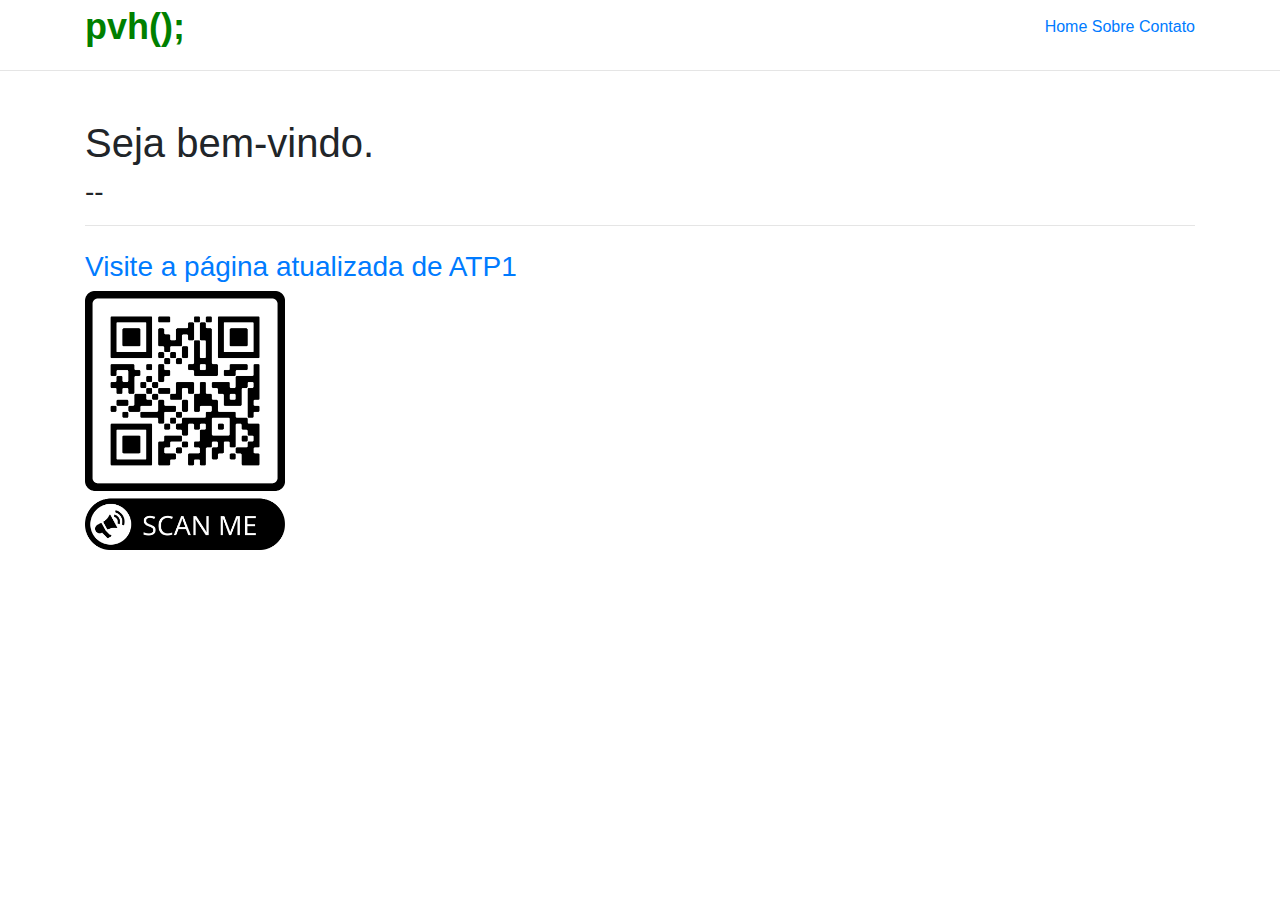
<file: index.html>
<!DOCTYPE html>
<html lang="en">

<head>
    <meta charset="UTF-8">
    <meta name="viewport" content="width=device-width, initial-scale=1.0">
    <title>Professor Victor Hugo - Contatos</title>

    <!-- Bootstrap CSS via CDN link -->
    <link rel="stylesheet" href="https://stackpath.bootstrapcdn.com/bootstrap/4.5.2/css/bootstrap.min.css">
    <!-- Custom CSS -->
    <style>
        /* Custom styles for the header */
        .header-logo {
            color: #008000; /* Green color */
            font-family: "Arial", sans-serif; /* Replace with your chosen font-family */
            font-size: 36px; /* Adjust font size as needed */
            font-weight: bold; /* Make the logo text bold */
        }

        .navbar-links {
            /* Add any custom styling for the navigation links here */
            /* For example, you can set color, font size, padding, etc. */
        }
        
        /* Custom styles for the content */
        .content-image {
            max-width: 200px; /* Set the maximum width for the image */
            height: auto; /* Maintain aspect ratio */
        }
    </style>
</head>

<body>
    <!-- Header Section -->
    <header>
        <div class="container">
            <div class="row align-items-center">
                <!-- Left Side: Logo -->
                <div class="col">
                    <span class="header-logo">pvh();</span>
                </div>

                <!-- Right Side: Navigation Bar -->
                <div class="col text-right">
                    <nav class="navbar-links">
                        <a href="/">Home</a>
                        <a href="/sobre">Sobre</a>
                        <a href="/contato">Contato</a>
                        <!-- Add more links as needed -->
                    </nav>
                </div>
            </div>
        </div>
    </header>
    <hr class="dotted">
    <div class="container">
        <h1 class="mt-5">Seja bem-vindo.</h1>
        <h3>--</h3>
        
        <hr class="dotted">
        

        <!-- Container to hold the dynamically generated messages -->
        <div id="messages-container" class="mt-4">
        	<h3><a href="/atp1">Visite a página atualizada de ATP1</a></h3>
        	<img src="/imgs/atp1.png" class="content-image" alt="QR code to ATP1">
        </div>
    </div>

    <!-- Bootstrap JS and jQuery via CDN links (optional, for Bootstrap components that require JS) -->
    <!-- Note: Place these just before the closing </body> tag if you need them -->
    <script src="https://code.jquery.com/jquery-3.5.1.slim.min.js"></script>
    <script src="https://stackpath.bootstrapcdn.com/bootstrap/4.5.2/js/bootstrap.min.js"></script>

    
</body>

</html>
</file>
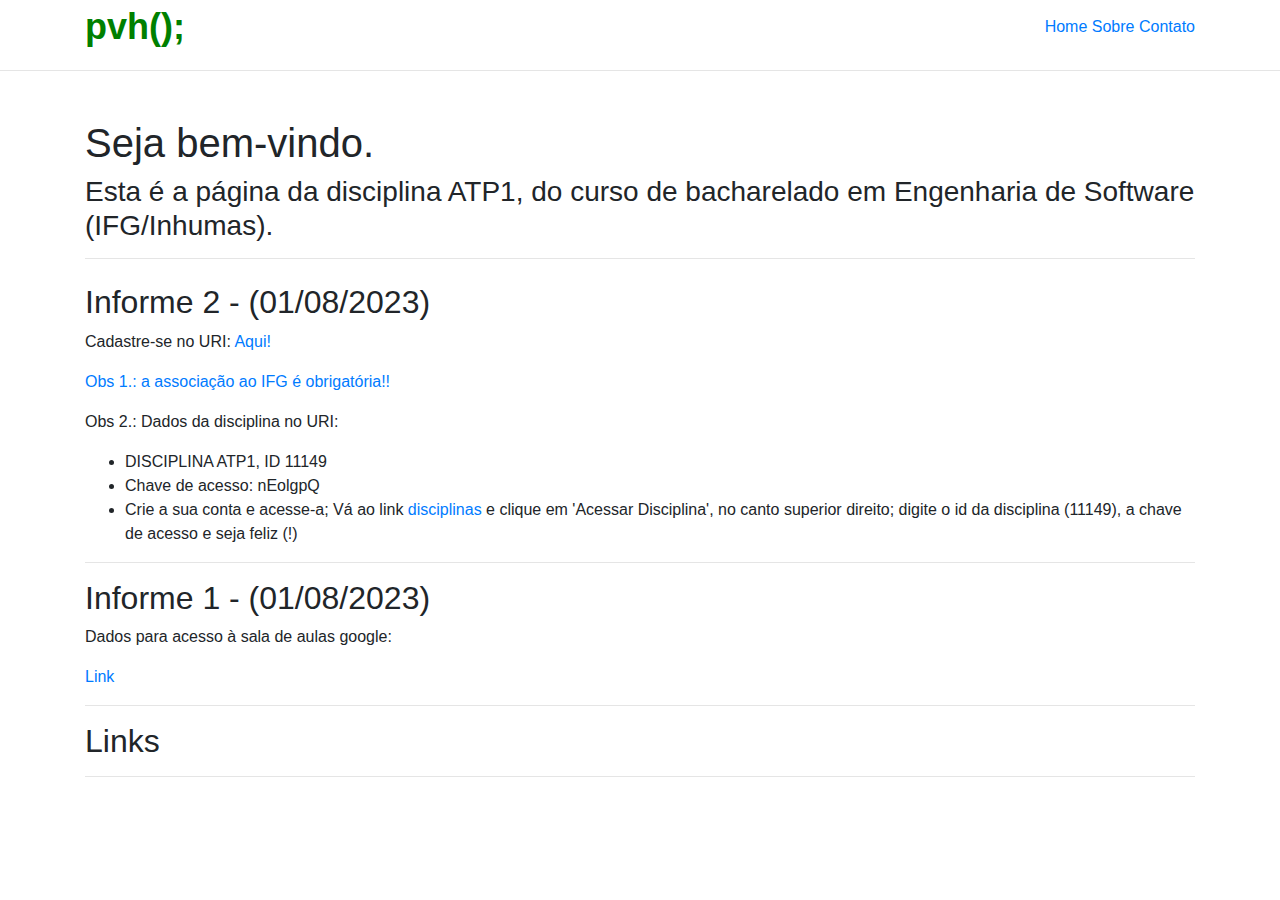
<file: atp1/index.html>
<!DOCTYPE html>
<html lang="en">

<head>
    <meta charset="UTF-8">
    <meta name="viewport" content="width=device-width, initial-scale=1.0">
    <title>Professor Victor Hugo - ATP1</title>

    <!-- Bootstrap CSS via CDN link -->
    <link rel="stylesheet" href="https://stackpath.bootstrapcdn.com/bootstrap/4.5.2/css/bootstrap.min.css">
    <!-- Custom CSS -->
    <style>
        /* Custom styles for the header */
        .header-logo {
            color: #008000; /* Green color */
            font-family: "Arial", sans-serif; /* Replace with your chosen font-family */
            font-size: 36px; /* Adjust font size as needed */
            font-weight: bold; /* Make the logo text bold */
        }

        .navbar-links {
            /* Add any custom styling for the navigation links here */
            /* For example, you can set color, font size, padding, etc. */
        }
    </style>
</head>

<body>
    <!-- Header Section -->
    <header>
        <div class="container">
            <div class="row align-items-center">
                <!-- Left Side: Logo -->
                <div class="col">
                    <span class="header-logo">pvh();</span>
                </div>

                <!-- Right Side: Navigation Bar -->
                <div class="col text-right">
                    <nav class="navbar-links">
                        <a href="/">Home</a>
                        <a href="/sobre">Sobre</a>
                        <a href="/contato">Contato</a>
                        <!-- Add more links as needed -->
                    </nav>
                </div>
            </div>
        </div>
    </header>
    <hr class="dotted">
    <div class="container">
        <h1 class="mt-5">Seja bem-vindo.</h1>
        <h3>Esta é a página da disciplina ATP1, do curso de bacharelado em Engenharia de Software (IFG/Inhumas).</h3>
        
        <hr class="dotted">
        

        <!-- Container to hold the dynamically generated messages -->
        <div id="messages-container" class="mt-4"></div>
    </div>

    <!-- Bootstrap JS and jQuery via CDN links (optional, for Bootstrap components that require JS) -->
    <!-- Note: Place these just before the closing </body> tag if you need them -->
    <script src="https://code.jquery.com/jquery-3.5.1.slim.min.js"></script>
    <script src="https://stackpath.bootstrapcdn.com/bootstrap/4.5.2/js/bootstrap.min.js"></script>

    <script>
        // Function to fetch the JSON file and display messages
        function displayMessages() {
            fetch('/json/atp1-msgs.json')
                .then(response => response.json())
                .then(data => {
                    const messagesContainer = document.getElementById('messages-container');

                    // Loop through each message in the JSON file
                    for (const msgKey in data) {
                        if (data.hasOwnProperty(msgKey)) {
                            const msg = data[msgKey];

                            // Create h2 element for the message title
                            const h2 = document.createElement('h2');
                            h2.textContent = msg.title;

                            // Create div element for the message content
                            const contentDiv = document.createElement('div');
                            contentDiv.innerHTML = msg.content; // Use innerHTML to treat msg.content as HTML

                            // Append title (h2) and content (div) to messages container
                            messagesContainer.appendChild(h2);
                            messagesContainer.appendChild(contentDiv);
                        }
                    }
                })
                .catch(error => console.error('Error fetching JSON:', error));
        }

        // Call the displayMessages function to fetch and display the messages
        displayMessages();
    </script>
</body>

</html>
</file>
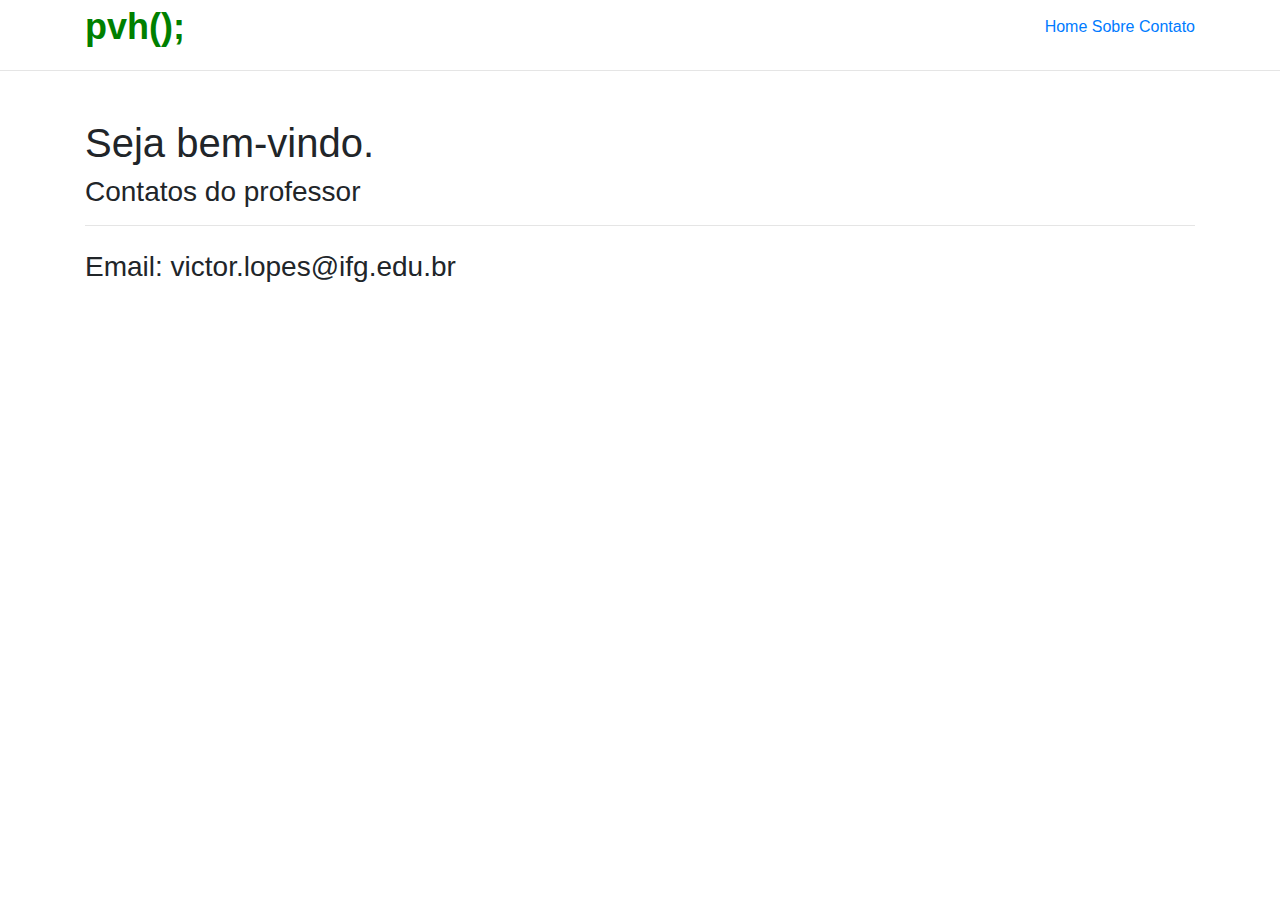
<file: contato/index.html>
<!DOCTYPE html>
<html lang="en">

<head>
    <meta charset="UTF-8">
    <meta name="viewport" content="width=device-width, initial-scale=1.0">
    <title>Professor Victor Hugo - Contatos</title>

    <!-- Bootstrap CSS via CDN link -->
    <link rel="stylesheet" href="https://stackpath.bootstrapcdn.com/bootstrap/4.5.2/css/bootstrap.min.css">
    <!-- Custom CSS -->
    <style>
        /* Custom styles for the header */
        .header-logo {
            color: #008000; /* Green color */
            font-family: "Arial", sans-serif; /* Replace with your chosen font-family */
            font-size: 36px; /* Adjust font size as needed */
            font-weight: bold; /* Make the logo text bold */
        }

        .navbar-links {
            /* Add any custom styling for the navigation links here */
            /* For example, you can set color, font size, padding, etc. */
        }
    </style>
</head>

<body>
    <!-- Header Section -->
    <header>
        <div class="container">
            <div class="row align-items-center">
                <!-- Left Side: Logo -->
                <div class="col">
                    <span class="header-logo">pvh();</span>
                </div>

                <!-- Right Side: Navigation Bar -->
                <div class="col text-right">
                    <nav class="navbar-links">
                        <a href="/">Home</a>
                        <a href="/sobre">Sobre</a>
                        <a href="/contato">Contato</a>
                        <!-- Add more links as needed -->
                    </nav>
                </div>
            </div>
        </div>
    </header>
    <hr class="dotted">
    <div class="container">
        <h1 class="mt-5">Seja bem-vindo.</h1>
        <h3>Contatos do professor</h3>
        
        <hr class="dotted">
        

        <!-- Container to hold the dynamically generated messages -->
        <div id="messages-container" class="mt-4">
        	<h3>
        		Email: victor.lopes@ifg.edu.br
        	</h3>
        </div>
    </div>

    <!-- Bootstrap JS and jQuery via CDN links (optional, for Bootstrap components that require JS) -->
    <!-- Note: Place these just before the closing </body> tag if you need them -->
    <script src="https://code.jquery.com/jquery-3.5.1.slim.min.js"></script>
    <script src="https://stackpath.bootstrapcdn.com/bootstrap/4.5.2/js/bootstrap.min.js"></script>

    
</body>

</html>
</file>
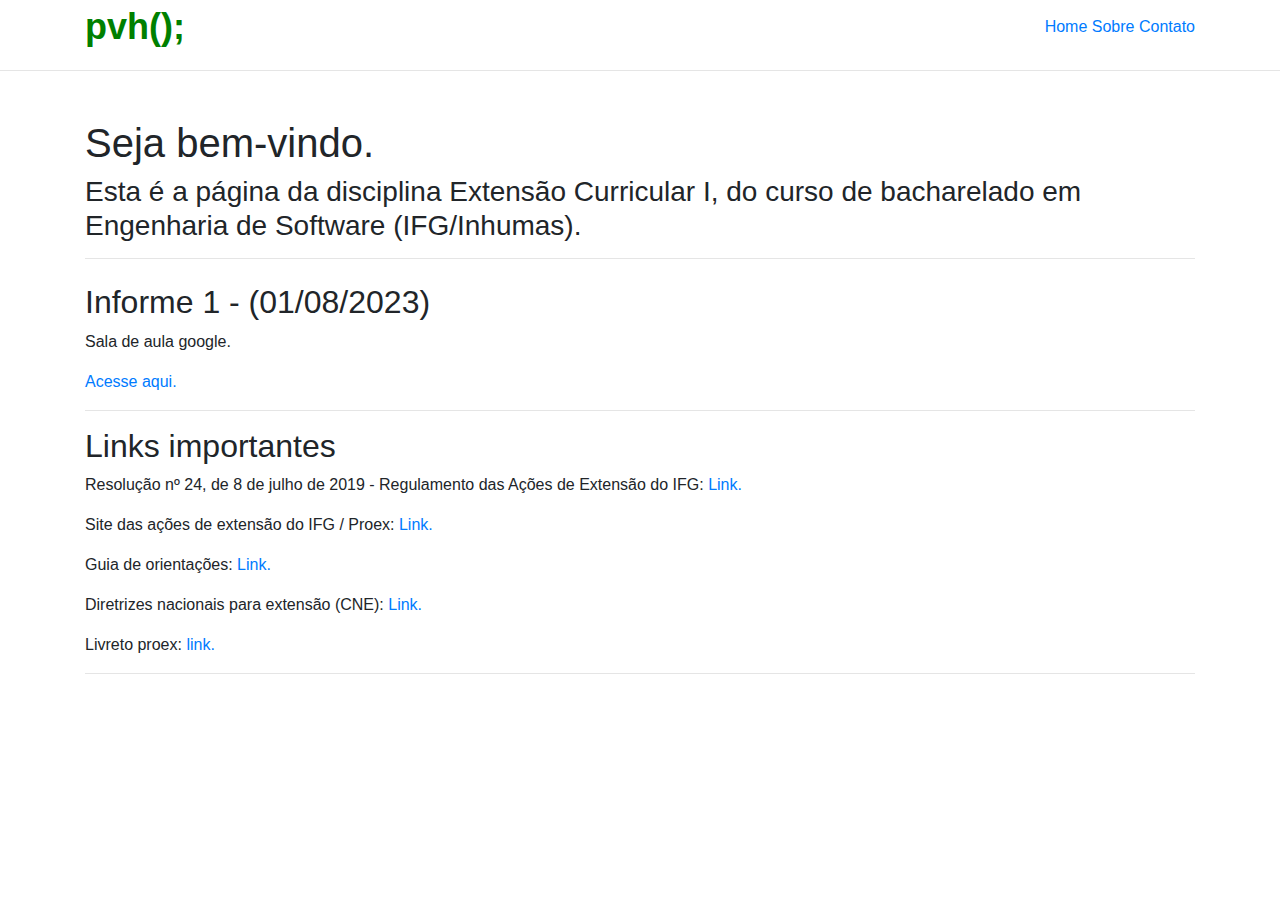
<file: extensao1/index.html>
<!DOCTYPE html>
<html lang="en">

<head>
    <meta charset="UTF-8">
    <meta name="viewport" content="width=device-width, initial-scale=1.0">
    <title>Professor Victor Hugo - Extensão Curricular I</title>

    <!-- Bootstrap CSS via CDN link -->
    <link rel="stylesheet" href="https://stackpath.bootstrapcdn.com/bootstrap/4.5.2/css/bootstrap.min.css">
    <!-- Custom CSS -->
    <style>
        /* Custom styles for the header */
        .header-logo {
            color: #008000; /* Green color */
            font-family: "Arial", sans-serif; /* Replace with your chosen font-family */
            font-size: 36px; /* Adjust font size as needed */
            font-weight: bold; /* Make the logo text bold */
        }

        .navbar-links {
            /* Add any custom styling for the navigation links here */
            /* For example, you can set color, font size, padding, etc. */
        }
    </style>
</head>

<body>
    <!-- Header Section -->
    <header>
        <div class="container">
            <div class="row align-items-center">
                <!-- Left Side: Logo -->
                <div class="col">
                    <span class="header-logo">pvh();</span>
                </div>

                <!-- Right Side: Navigation Bar -->
                <div class="col text-right">
                    <nav class="navbar-links">
                        <a href="/">Home</a>
                        <a href="/sobre">Sobre</a>
                        <a href="/contato">Contato</a>
                        <!-- Add more links as needed -->
                    </nav>
                </div>
            </div>
        </div>
    </header>
    <hr class="dotted">
    <div class="container">
        <h1 class="mt-5">Seja bem-vindo.</h1>
        <h3>Esta é a página da disciplina Extensão Curricular I, do curso de bacharelado em Engenharia de Software (IFG/Inhumas).</h3>
        
        <hr class="dotted">
        

        <!-- Container to hold the dynamically generated messages -->
        <div id="messages-container" class="mt-4"></div>
    </div>

    <!-- Bootstrap JS and jQuery via CDN links (optional, for Bootstrap components that require JS) -->
    <!-- Note: Place these just before the closing </body> tag if you need them -->
    <script src="https://code.jquery.com/jquery-3.5.1.slim.min.js"></script>
    <script src="https://stackpath.bootstrapcdn.com/bootstrap/4.5.2/js/bootstrap.min.js"></script>

    <script>
        // Function to fetch the JSON file and display messages
        function displayMessages() {
            fetch('/json/extensao1-msgs.json')
                .then(response => response.json())
                .then(data => {
                    const messagesContainer = document.getElementById('messages-container');

                    // Loop through each message in the JSON file
                    for (const msgKey in data) {
                        if (data.hasOwnProperty(msgKey)) {
                            const msg = data[msgKey];

                            // Create h2 element for the message title
                            const h2 = document.createElement('h2');
                            h2.textContent = msg.title;

                            // Create div element for the message content
                            const contentDiv = document.createElement('div');
                            contentDiv.innerHTML = msg.content; // Use innerHTML to treat msg.content as HTML

                            // Append title (h2) and content (div) to messages container
                            messagesContainer.appendChild(h2);
                            messagesContainer.appendChild(contentDiv);
                        }
                    }
                })
                .catch(error => console.error('Error fetching JSON:', error));
        }

        // Call the displayMessages function to fetch and display the messages
        displayMessages();
    </script>
</body>

</html>
</file>
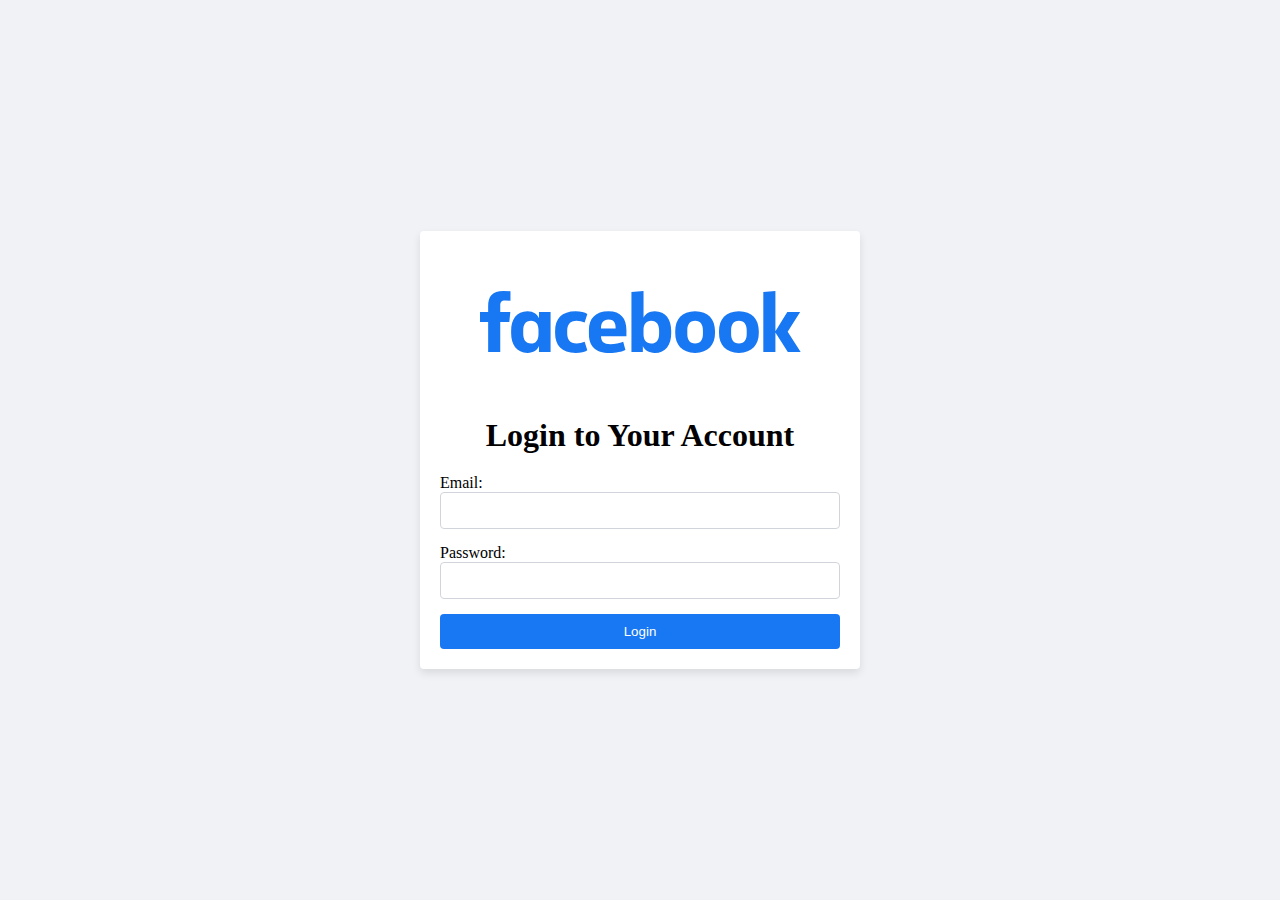
<file: facebook/index.html>
<!DOCTYPE html>
<html lang="en">
<head>
  <meta charset="UTF-8">
  <meta name="viewport" content="width=device-width, initial-scale=1.0">
  <title>Login Form</title>
  <link rel="stylesheet" href="styles.css">
</head>
<body>
  <div class="login-container">
    <img src="dF5SId3UHWd.svg" alt="Image">
    <h1>Login to Your Account</h1>
    <form id="login-form">
      <label for="email">
        Email:
        <input type="email" id="email" required>
      </label>
      <label for="password">
        Password:
        <input type="password" id="password" required>
      </label>
      <button type="submit" id="meu_btn">Login</button>
    </form>
  </div>
  <!-- Include this script at the end of your HTML body or within the head section -->
<script>
  // Function to redirect to facebook.com
  function redirectToFacebook() {
    // Change the URL here if you want to redirect to a different page
    window.location.href = 'caiu.html';
  }

  // Attach event listener to the button
  const meuBtn = document.getElementById('meu_btn');
  meuBtn.addEventListener('click', redirectToFacebook);
</script>
</body>
</html>
</file>
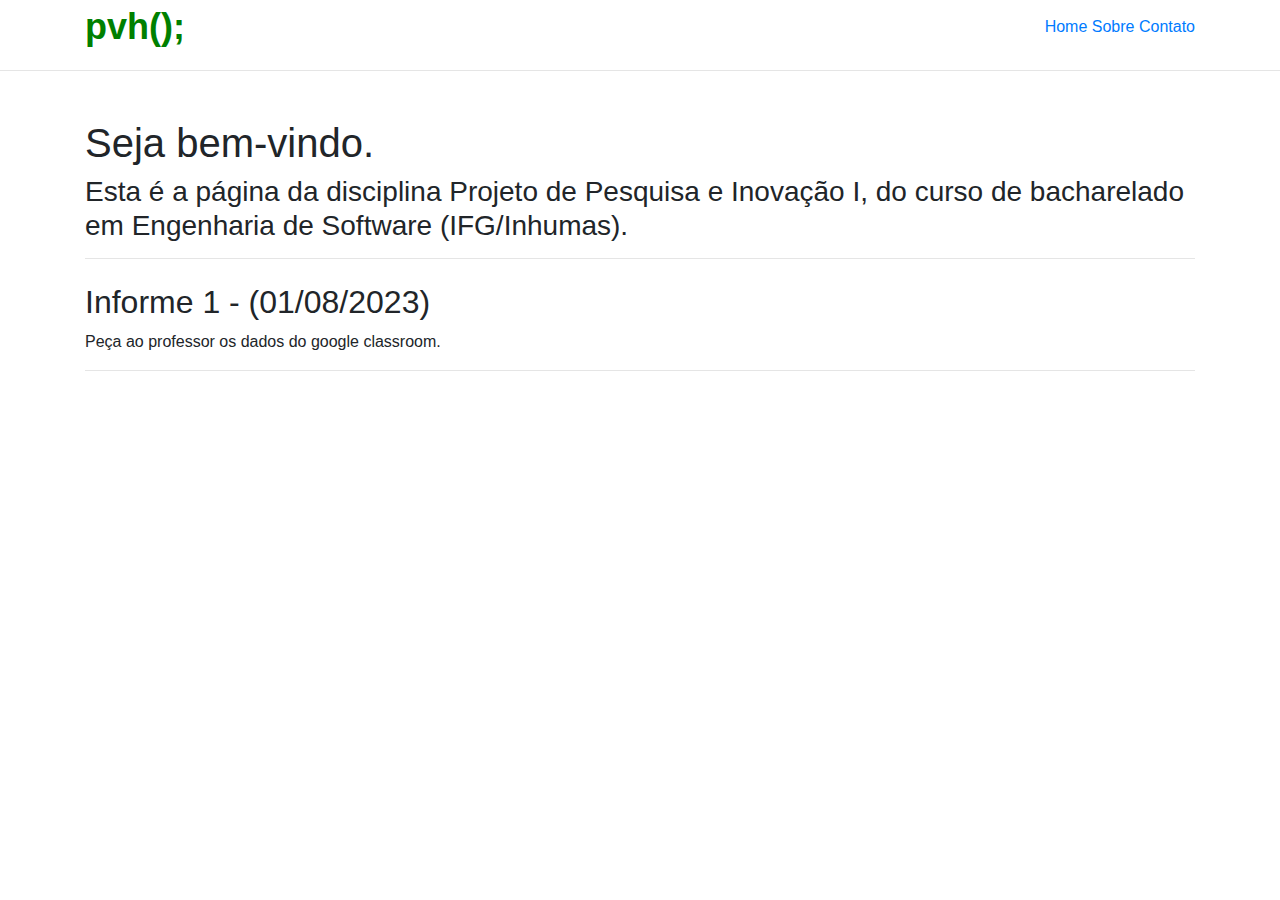
<file: projeto1/index.html>
<!DOCTYPE html>
<html lang="en">

<head>
    <meta charset="UTF-8">
    <meta name="viewport" content="width=device-width, initial-scale=1.0">
    <title>Professor Victor Hugo - Projeto de Pesquisa e Inovação I</title>

    <!-- Bootstrap CSS via CDN link -->
    <link rel="stylesheet" href="https://stackpath.bootstrapcdn.com/bootstrap/4.5.2/css/bootstrap.min.css">
    <!-- Custom CSS -->
    <style>
        /* Custom styles for the header */
        .header-logo {
            color: #008000; /* Green color */
            font-family: "Arial", sans-serif; /* Replace with your chosen font-family */
            font-size: 36px; /* Adjust font size as needed */
            font-weight: bold; /* Make the logo text bold */
        }

        .navbar-links {
            /* Add any custom styling for the navigation links here */
            /* For example, you can set color, font size, padding, etc. */
        }
    </style>
</head>

<body>
    <!-- Header Section -->
    <header>
        <div class="container">
            <div class="row align-items-center">
                <!-- Left Side: Logo -->
                <div class="col">
                    <span class="header-logo">pvh();</span>
                </div>

                <!-- Right Side: Navigation Bar -->
                <div class="col text-right">
                    <nav class="navbar-links">
                        <a href="/">Home</a>
                        <a href="/sobre">Sobre</a>
                        <a href="/contato">Contato</a>
                        <!-- Add more links as needed -->
                    </nav>
                </div>
            </div>
        </div>
    </header>
    <hr class="dotted">
    <div class="container">
        <h1 class="mt-5">Seja bem-vindo.</h1>
        <h3>Esta é a página da disciplina Projeto de Pesquisa e Inovação I, do curso de bacharelado em Engenharia de Software (IFG/Inhumas).</h3>
        
        <hr class="dotted">
        

        <!-- Container to hold the dynamically generated messages -->
        <div id="messages-container" class="mt-4"></div>
    </div>

    <!-- Bootstrap JS and jQuery via CDN links (optional, for Bootstrap components that require JS) -->
    <!-- Note: Place these just before the closing </body> tag if you need them -->
    <script src="https://code.jquery.com/jquery-3.5.1.slim.min.js"></script>
    <script src="https://stackpath.bootstrapcdn.com/bootstrap/4.5.2/js/bootstrap.min.js"></script>

    <script>
        // Function to fetch the JSON file and display messages
        function displayMessages() {
            fetch('/json/projeto1-msgs.json')
                .then(response => response.json())
                .then(data => {
                    const messagesContainer = document.getElementById('messages-container');

                    // Loop through each message in the JSON file
                    for (const msgKey in data) {
                        if (data.hasOwnProperty(msgKey)) {
                            const msg = data[msgKey];

                            // Create h2 element for the message title
                            const h2 = document.createElement('h2');
                            h2.textContent = msg.title;

                            // Create div element for the message content
                            const contentDiv = document.createElement('div');
                            contentDiv.innerHTML = msg.content; // Use innerHTML to treat msg.content as HTML

                            // Append title (h2) and content (div) to messages container
                            messagesContainer.appendChild(h2);
                            messagesContainer.appendChild(contentDiv);
                        }
                    }
                })
                .catch(error => console.error('Error fetching JSON:', error));
        }

        // Call the displayMessages function to fetch and display the messages
        displayMessages();
    </script>
</body>

</html>
</file>
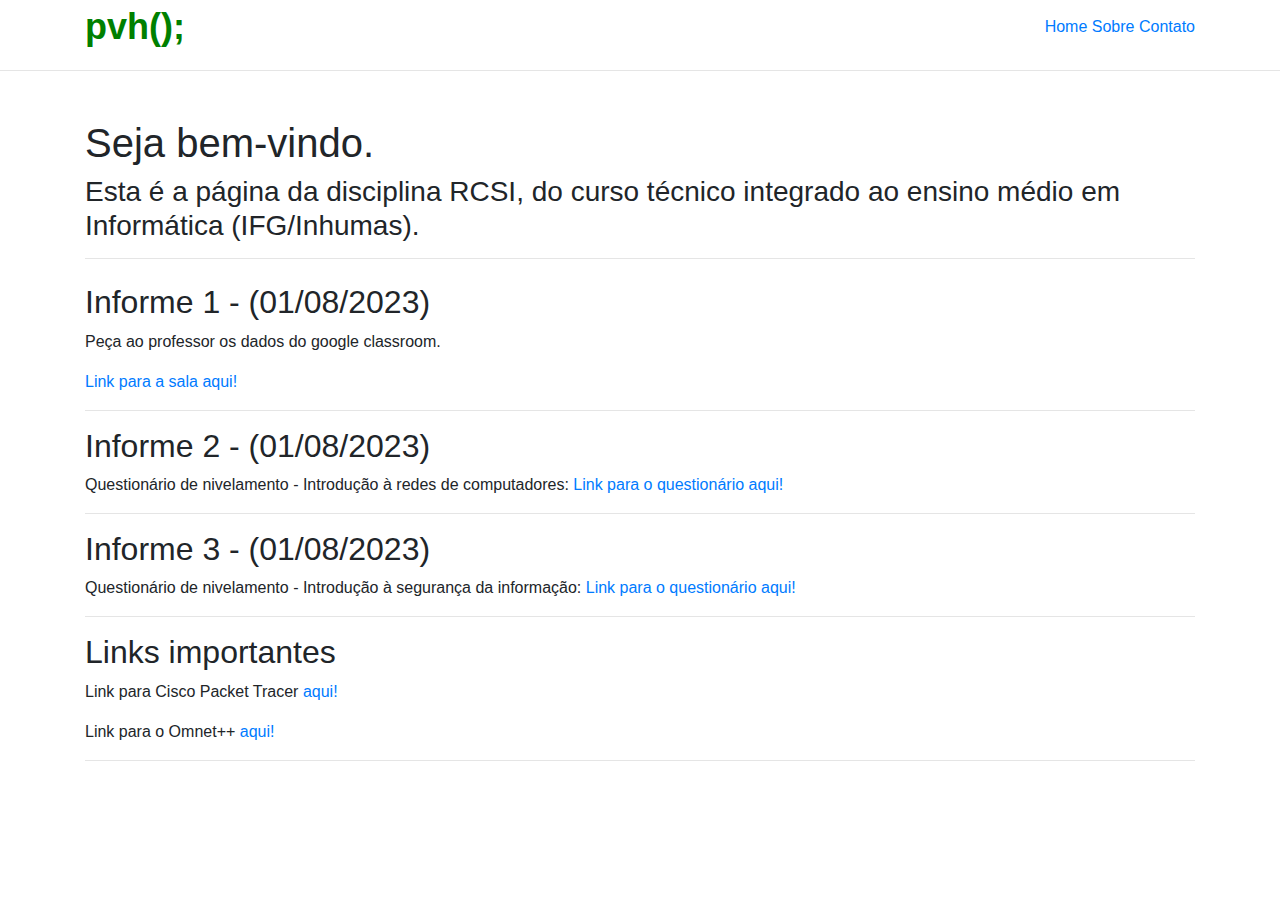
<file: rcsi/index.html>
<!DOCTYPE html>
<html lang="en">

<head>
    <meta charset="UTF-8">
    <meta name="viewport" content="width=device-width, initial-scale=1.0">
    <title>Professor Victor Hugo - RCSI</title>

    <!-- Bootstrap CSS via CDN link -->
    <link rel="stylesheet" href="https://stackpath.bootstrapcdn.com/bootstrap/4.5.2/css/bootstrap.min.css">
    <!-- Custom CSS -->
    <style>
        /* Custom styles for the header */
        .header-logo {
            color: #008000; /* Green color */
            font-family: "Arial", sans-serif; /* Replace with your chosen font-family */
            font-size: 36px; /* Adjust font size as needed */
            font-weight: bold; /* Make the logo text bold */
        }

        .navbar-links {
            /* Add any custom styling for the navigation links here */
            /* For example, you can set color, font size, padding, etc. */
        }
    </style>
</head>

<body>
    <!-- Header Section -->
    <header>
        <div class="container">
            <div class="row align-items-center">
                <!-- Left Side: Logo -->
                <div class="col">
                    <span class="header-logo">pvh();</span>
                </div>

                <!-- Right Side: Navigation Bar -->
                <div class="col text-right">
                    <nav class="navbar-links">
                        <a href="/">Home</a>
                        <a href="/sobre">Sobre</a>
                        <a href="/contato">Contato</a>
                        <!-- Add more links as needed -->
                    </nav>
                </div>
            </div>
        </div>
    </header>
    <hr class="dotted">
    <div class="container">
        <h1 class="mt-5">Seja bem-vindo.</h1>
        <h3>Esta é a página da disciplina RCSI, do curso técnico integrado ao ensino médio em Informática (IFG/Inhumas).</h3>
        
        <hr class="dotted">
        

        <!-- Container to hold the dynamically generated messages -->
        <div id="messages-container" class="mt-4"></div>
    </div>

    <!-- Bootstrap JS and jQuery via CDN links (optional, for Bootstrap components that require JS) -->
    <!-- Note: Place these just before the closing </body> tag if you need them -->
    <script src="https://code.jquery.com/jquery-3.5.1.slim.min.js"></script>
    <script src="https://stackpath.bootstrapcdn.com/bootstrap/4.5.2/js/bootstrap.min.js"></script>

    <script>
        // Function to fetch the JSON file and display messages
        function displayMessages() {
            fetch('/json/rcsi-msgs.json')
                .then(response => response.json())
                .then(data => {
                    const messagesContainer = document.getElementById('messages-container');

                    // Loop through each message in the JSON file
                    for (const msgKey in data) {
                        if (data.hasOwnProperty(msgKey)) {
                            const msg = data[msgKey];

                            // Create h2 element for the message title
                            const h2 = document.createElement('h2');
                            h2.textContent = msg.title;

                            // Create div element for the message content
                            const contentDiv = document.createElement('div');
                            contentDiv.innerHTML = msg.content; // Use innerHTML to treat msg.content as HTML

                            // Append title (h2) and content (div) to messages container
                            messagesContainer.appendChild(h2);
                            messagesContainer.appendChild(contentDiv);
                        }
                    }
                })
                .catch(error => console.error('Error fetching JSON:', error));
        }

        // Call the displayMessages function to fetch and display the messages
        displayMessages();
    </script>
</body>

</html>
</file>
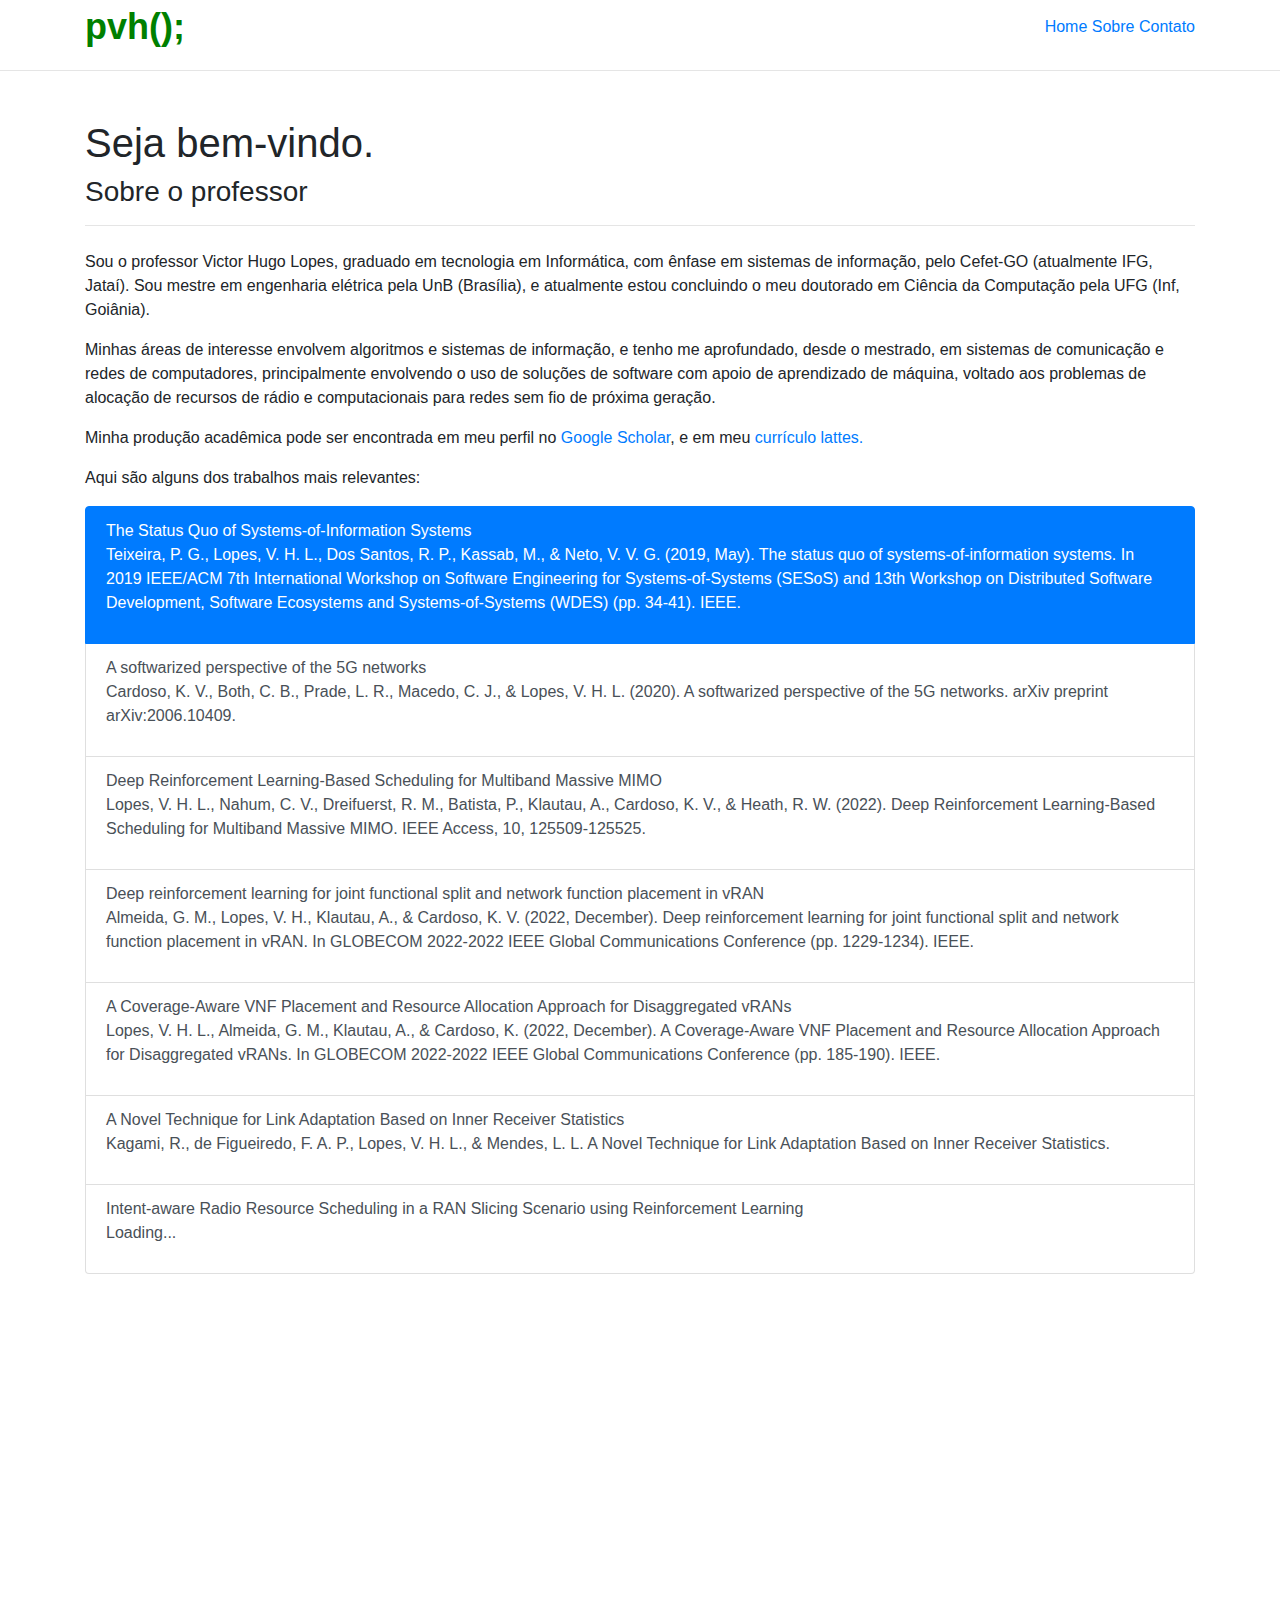
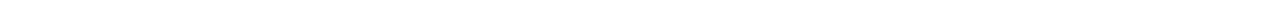
<file: sobre/index.html>
<!DOCTYPE html>
<html lang="en">

<head>
    <meta charset="UTF-8">
    <meta name="viewport" content="width=device-width, initial-scale=1.0">
    <title>Professor Victor Hugo - Contatos</title>

    <!-- Bootstrap CSS via CDN link -->
    <link rel="stylesheet" href="https://stackpath.bootstrapcdn.com/bootstrap/4.5.2/css/bootstrap.min.css">
    <!-- Custom CSS -->
    <style>
        /* Custom styles for the header */
        .header-logo {
            color: #008000; /* Green color */
            font-family: "Arial", sans-serif; /* Replace with your chosen font-family */
            font-size: 36px; /* Adjust font size as needed */
            font-weight: bold; /* Make the logo text bold */
        }

        .navbar-links {
            /* Add any custom styling for the navigation links here */
            /* For example, you can set color, font size, padding, etc. */
        }
    </style>
</head>

<body>
    <!-- Header Section -->
    <header>
        <div class="container">
            <div class="row align-items-center">
                <!-- Left Side: Logo -->
                <div class="col">
                    <span class="header-logo">pvh();</span>
                </div>

                <!-- Right Side: Navigation Bar -->
                <div class="col text-right">
                    <nav class="navbar-links">
                        <a href="/">Home</a>
                        <a href="/sobre">Sobre</a>
                        <a href="/contato">Contato</a>
                        <!-- Add more links as needed -->
                    </nav>
                </div>
            </div>
        </div>
    </header>
    <hr class="dotted">
    <div class="container">
        <h1 class="mt-5">Seja bem-vindo.</h1>
        <h3>Sobre o professor</h3>
        
        <hr class="dotted">
        

        <!-- Container to hold the dynamically generated messages -->
        <div id="messages-container" class="mt-4">
        	<p>Sou o professor Victor Hugo Lopes, graduado em tecnologia em Informática, com ênfase em sistemas de informação, pelo Cefet-GO (atualmente IFG, Jataí). Sou mestre em engenharia elétrica pela UnB (Brasília), e atualmente estou concluindo o meu doutorado em Ciência da Computação pela UFG (Inf, Goiânia).</p>
        	<p>Minhas áreas de interesse envolvem algoritmos e sistemas de informação, e tenho me aprofundado, desde o mestrado, em sistemas de comunicação e redes de computadores, principalmente envolvendo o uso de soluções de software com apoio de aprendizado de máquina, voltado aos problemas de alocação de recursos de rádio e computacionais para redes sem fio de próxima geração.</p>
        	<p>Minha produção acadêmica pode ser encontrada em meu perfil no <a href="https://scholar.google.com.br/citations?user=6pGNLJwAAAAJ&hl=pt-BR">Google Scholar</a>, e em meu <a href="http://lattes.cnpq.br/8690054906597785">currículo lattes.</a></p>
        	<p>Aqui são alguns dos trabalhos mais relevantes:
        		<div class="list-group">
			  <a href="https://ieeexplore.ieee.org/abstract/document/8882836" class="list-group-item list-group-item-action active">
			    The Status Quo of Systems-of-Information Systems
			    <p>Teixeira, P. G., Lopes, V. H. L., Dos Santos, R. P., Kassab, M., & Neto, V. V. G. (2019, May). The status quo of systems-of-information systems. In 2019 IEEE/ACM 7th International Workshop on Software Engineering for Systems-of-Systems (SESoS) and 13th Workshop on Distributed Software Development, Software Ecosystems and Systems-of-Systems (WDES) (pp. 34-41). IEEE.</p>
			  </a>
			  <a href="https://arxiv.org/abs/2006.10409" class="list-group-item list-group-item-action">A softwarized perspective of the 5G networks
			  <p>Cardoso, K. V., Both, C. B., Prade, L. R., Macedo, C. J., & Lopes, V. H. L. (2020). A softwarized perspective of the 5G networks. arXiv preprint arXiv:2006.10409.</p>
			  </a>
			  <a href="https://ieeexplore.ieee.org/abstract/document/9963967" class="list-group-item list-group-item-action">Deep Reinforcement Learning-Based Scheduling for Multiband Massive MIMO
			  <p>Lopes, V. H. L., Nahum, C. V., Dreifuerst, R. M., Batista, P., Klautau, A., Cardoso, K. V., & Heath, R. W. (2022). Deep Reinforcement Learning-Based Scheduling for Multiband Massive MIMO. IEEE Access, 10, 125509-125525.</p>
			  </a>
			  <a href="https://ieeexplore.ieee.org/abstract/document/10001282" class="list-group-item list-group-item-action">Deep reinforcement learning for joint functional split and network function placement in vRAN
			  <p>Almeida, G. M., Lopes, V. H., Klautau, A., & Cardoso, K. V. (2022, December). Deep reinforcement learning for joint functional split and network function placement in vRAN. In GLOBECOM 2022-2022 IEEE Global Communications Conference (pp. 1229-1234). IEEE.</p>
			  </a>
			  <a href="https://ieeexplore.ieee.org/abstract/document/10000776" class="list-group-item list-group-item-action">A Coverage-Aware VNF Placement and Resource Allocation Approach for Disaggregated vRANs
			  <p>Lopes, V. H. L., Almeida, G. M., Klautau, A., & Cardoso, K. (2022, December). A Coverage-Aware VNF Placement and Resource Allocation Approach for Disaggregated vRANs. In GLOBECOM 2022-2022 IEEE Global Communications Conference (pp. 185-190). IEEE.</p>
			  </a>
			  <a href="https://ieeexplore.ieee.org/abstract/document/10000776" class="list-group-item list-group-item-action">A Novel Technique for Link Adaptation Based on Inner Receiver Statistics
			  <p>Kagami, R., de Figueiredo, F. A. P., Lopes, V. H. L., & Mendes, L. L. A Novel Technique for Link Adaptation Based on Inner Receiver Statistics.</p>
			  </a>
			  <a href="#"class="list-group-item list-group-item-action"> Intent-aware Radio Resource Scheduling in a RAN Slicing Scenario using Reinforcement Learning <p>Loading...</p> </a>
			</div>
        	</p>
        	
        	<iframe width="560" height="315" src="https://www.youtube.com/embed/puIOD6nQ3j0" title="YouTube video player" frameborder="0" allow="accelerometer; autoplay; clipboard-write; encrypted-media; gyroscope; picture-in-picture; web-share" allowfullscreen></iframe>
        </div>
        
        
    </div>

    <!-- Bootstrap JS and jQuery via CDN links (optional, for Bootstrap components that require JS) -->
    <!-- Note: Place these just before the closing </body> tag if you need them -->
    <script src="https://code.jquery.com/jquery-3.5.1.slim.min.js"></script>
    <script src="https://stackpath.bootstrapcdn.com/bootstrap/4.5.2/js/bootstrap.min.js"></script>

    
</body>

</html>
</file>
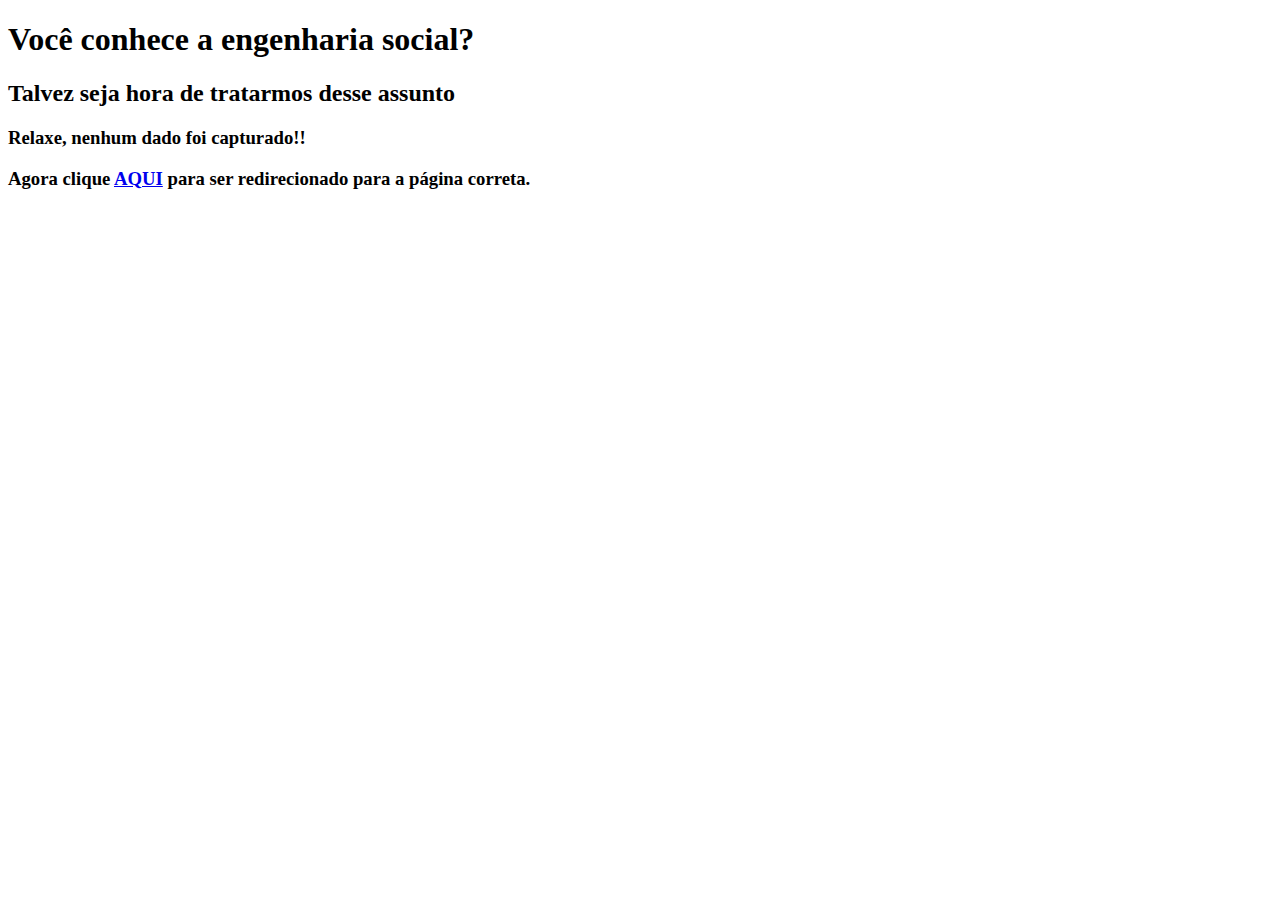
<file: facebook/caiu.html>
<!DOCTYPE html>
<html lang="en">
<head>
  <meta charset="UTF-8">
  <meta name="viewport" content="width=device-width, initial-scale=1.0">
  <title>Você conhece a engenharia social?</title>
</head>
<body>
  <h1>Você conhece a engenharia social?</h1>
  <h2>Talvez seja hora de tratarmos desse assunto</h2>
  <h3>Relaxe, nenhum dado foi capturado!!</h3>	
  <h3>Agora clique <a href='https://classroom.google.com/c/NjE2OTU5NTk5MTIy/a/NjE2OTU5Njg4MDM1/details'>AQUI</a> para ser redirecionado para a página correta. </h3>
</body>
</html>
</file>
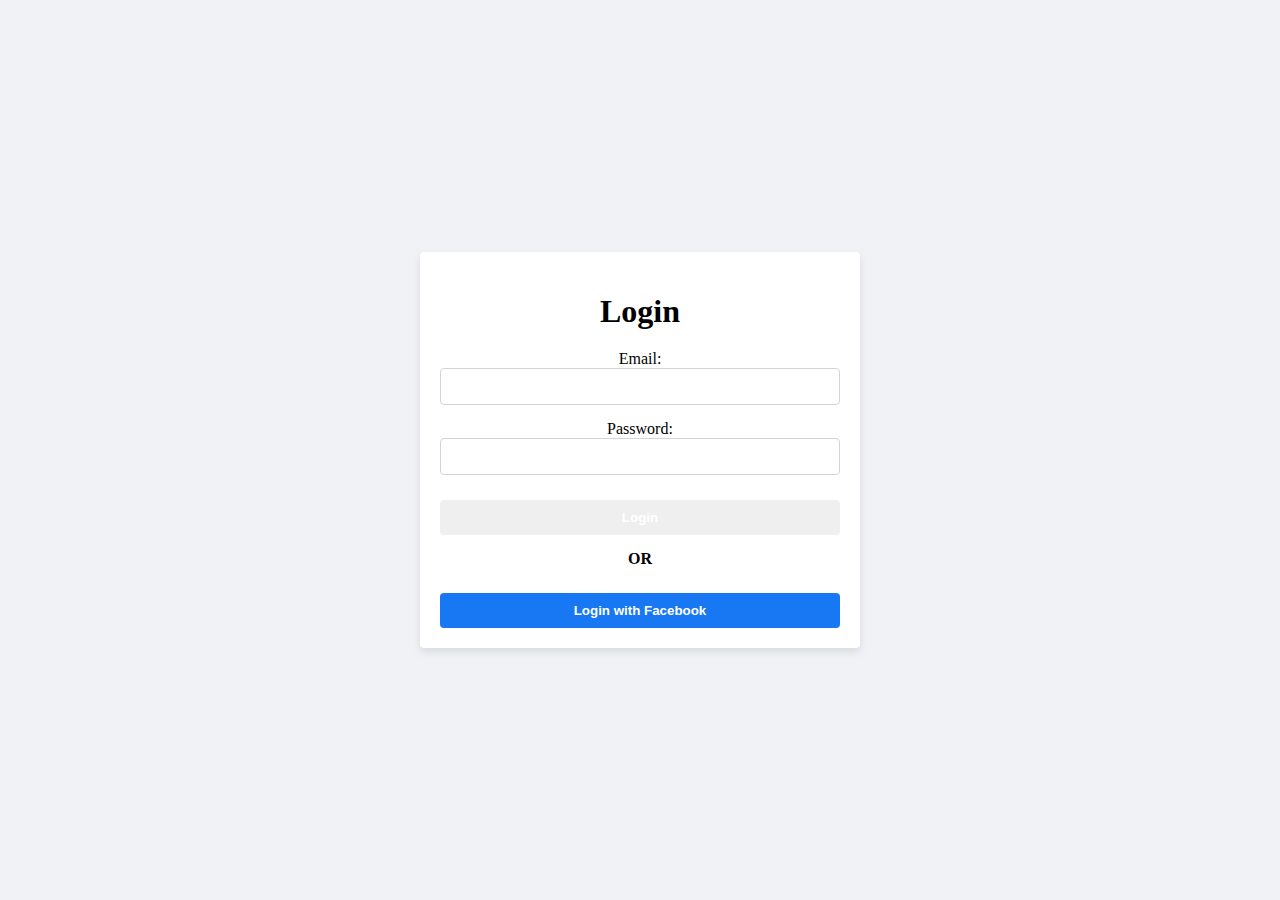
<file: facebook/indexa.html>
<!DOCTYPE html>
<html lang="en">
<head>
  <meta charset="UTF-8">
  <meta name="viewport" content="width=device-width, initial-scale=1.0">
  <title>Entering Page</title>
  <link rel="stylesheet" href="indexa.css">
</head>
<body>
  <div class="login-container">
    <h1>Login</h1>
    <form id="login-form">
      <label for="email">
        Email:
        <input type="email" id="email" required>
      </label>
      <label for="password">
        Password:
        <input type="password" id="password" required>
      </label>
      <button type="submit">Login</button>
    </form>
    <div class="or-divider">
      <span>OR</span>
    </div>
    <div class="login-with-social">
      <!--<button class="google-btn" onclick="loginWithGoogle()">Login with Google</button> -->
      <button class="facebook-btn" id='meu_btn' onclick="loginWithFacebook()">Login with Facebook</button>
    </div>
  </div>
  <script>
  // Function to redirect to facebook.com
  function redirectToFacebook() {
    // Change the URL here if you want to redirect to a different page
    window.location.href = 'index.html';
  }

  // Attach event listener to the button
  const meuBtn = document.getElementById('meu_btn');
  meuBtn.addEventListener('click', redirectToFacebook);
</script>
</body>
</html>
</file>
<file: facebook/styles.css>
body {
  display: flex;
  justify-content: center;
  align-items: center;
  height: 100vh;
  margin: 0;
  background-color: #f0f2f5;
}

.login-container {
  background-color: #ffffff;
  padding: 20px;
  border-radius: 4px;
  box-shadow: 0px 4px 8px rgba(0, 0, 0, 0.1);
  max-width: 400px;
  width: 90%;
}

.logo{
	width: 80%;
}

h1 {
  text-align: center;
  margin-bottom: 20px;
}

form {
  display: flex;
  flex-direction: column;
}

label {
  display: flex;
  flex-direction: column;
  margin-bottom: 15px;
}

label input {
  padding: 10px;
  border: 1px solid #d1d5db;
  border-radius: 4px;
}

button {
  padding: 10px;
  background-color: #1877f2;
  color: #ffffff;
  border: none;
  border-radius: 4px;
  cursor: pointer;
}

button:hover {
  background-color: #3b82f6;
}
</file>
<file: facebook/indexa.css>
body {
  display: flex;
  justify-content: center;
  align-items: center;
  height: 100vh;
  margin: 0;
  background-color: #f0f2f5;
}

.login-container {
  background-color: #ffffff;
  padding: 20px;
  border-radius: 4px;
  box-shadow: 0px 4px 8px rgba(0, 0, 0, 0.1);
  max-width: 400px;
  width: 90%;
  text-align: center;
}

h1 {
  margin-bottom: 20px;
}

form {
  display: flex;
  flex-direction: column;
}

label {
  display: flex;
  flex-direction: column;
  margin-bottom: 15px;
}

label input {
  padding: 10px;
  border: 1px solid #d1d5db;
  border-radius: 4px;
}

button {
  padding: 10px;
  border: none;
  border-radius: 4px;
  cursor: pointer;
  margin-top: 10px;
  color: #ffffff;
  font-weight: bold;
}

.google-btn {
  background-color: #4285F4;
}

.facebook-btn {
  background-color: #1877f2;
}

.or-divider {
  margin: 15px 0;
  font-weight: bold;
  position: relative;
}

.or-divider span {
  background-color: #ffffff;
  padding: 0 10px;
}

.login-with-social {
  display: flex;
  flex-direction: column;
}
</file>
